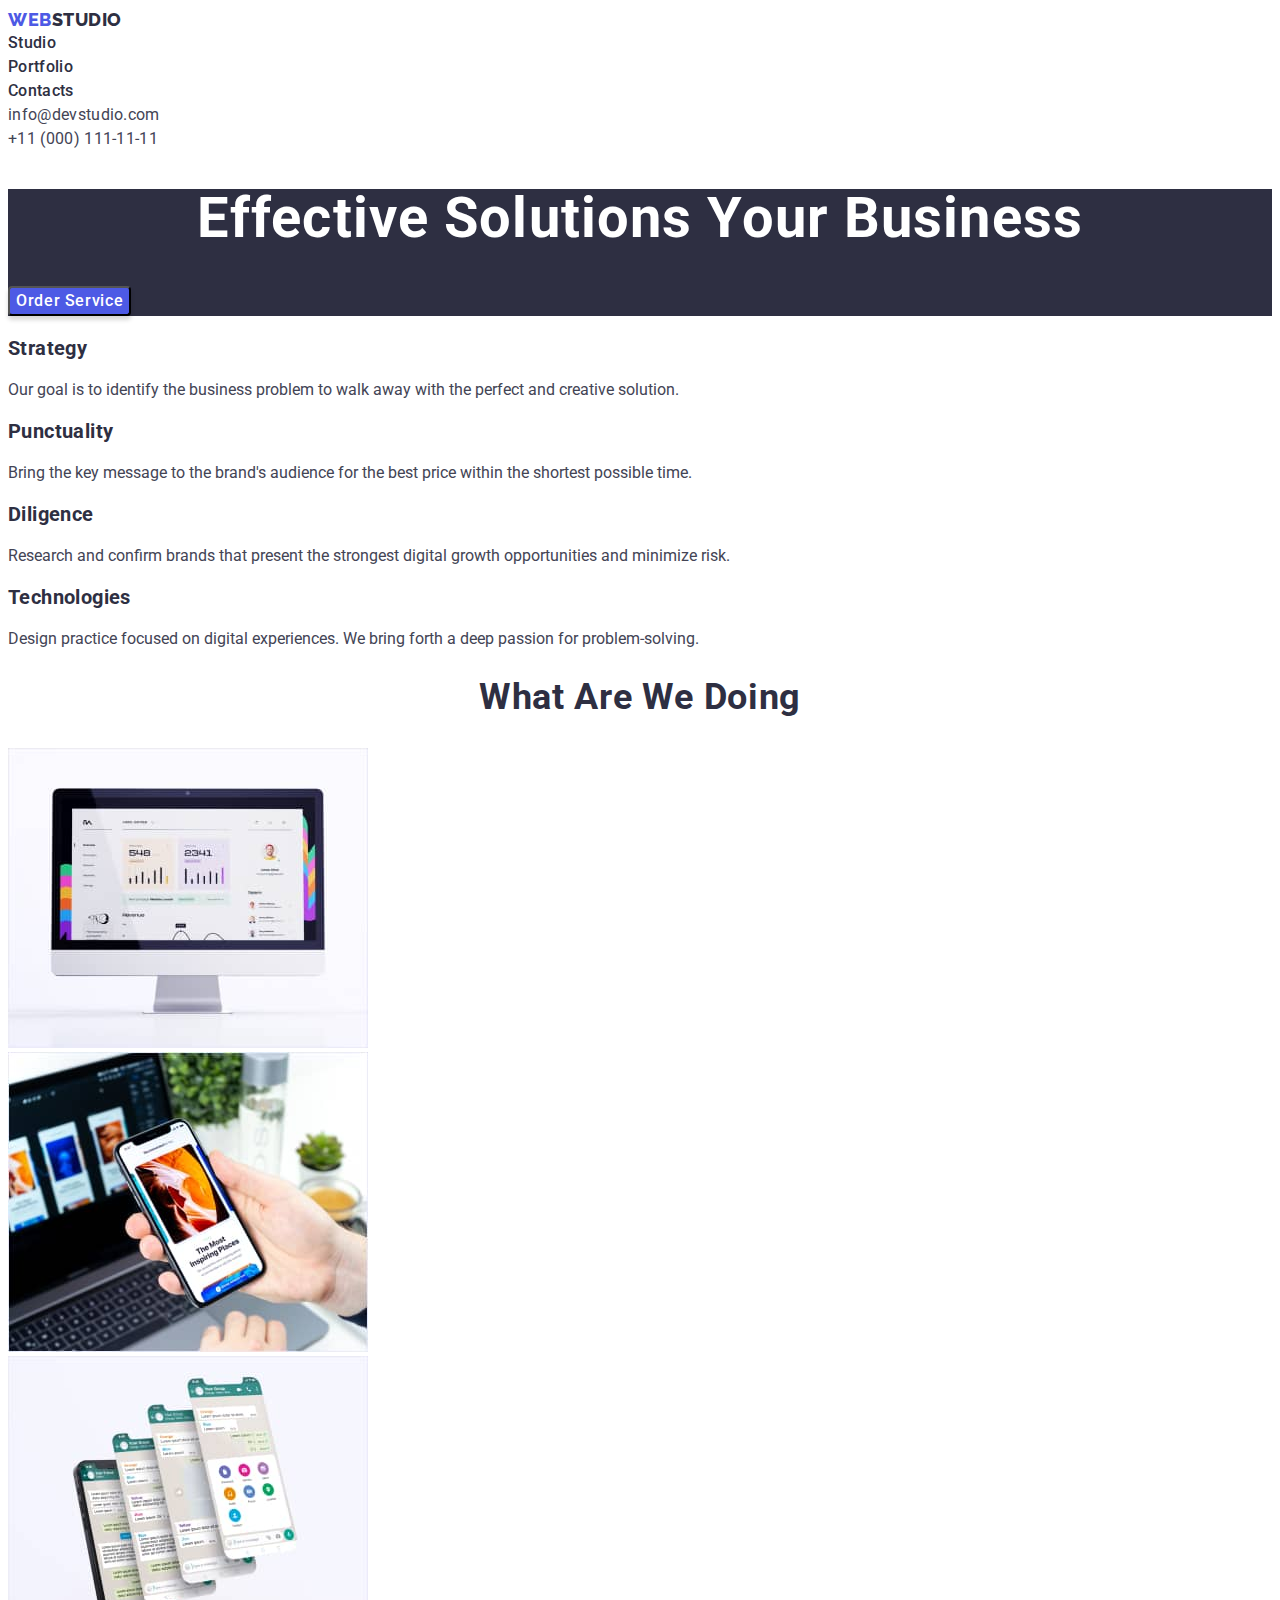
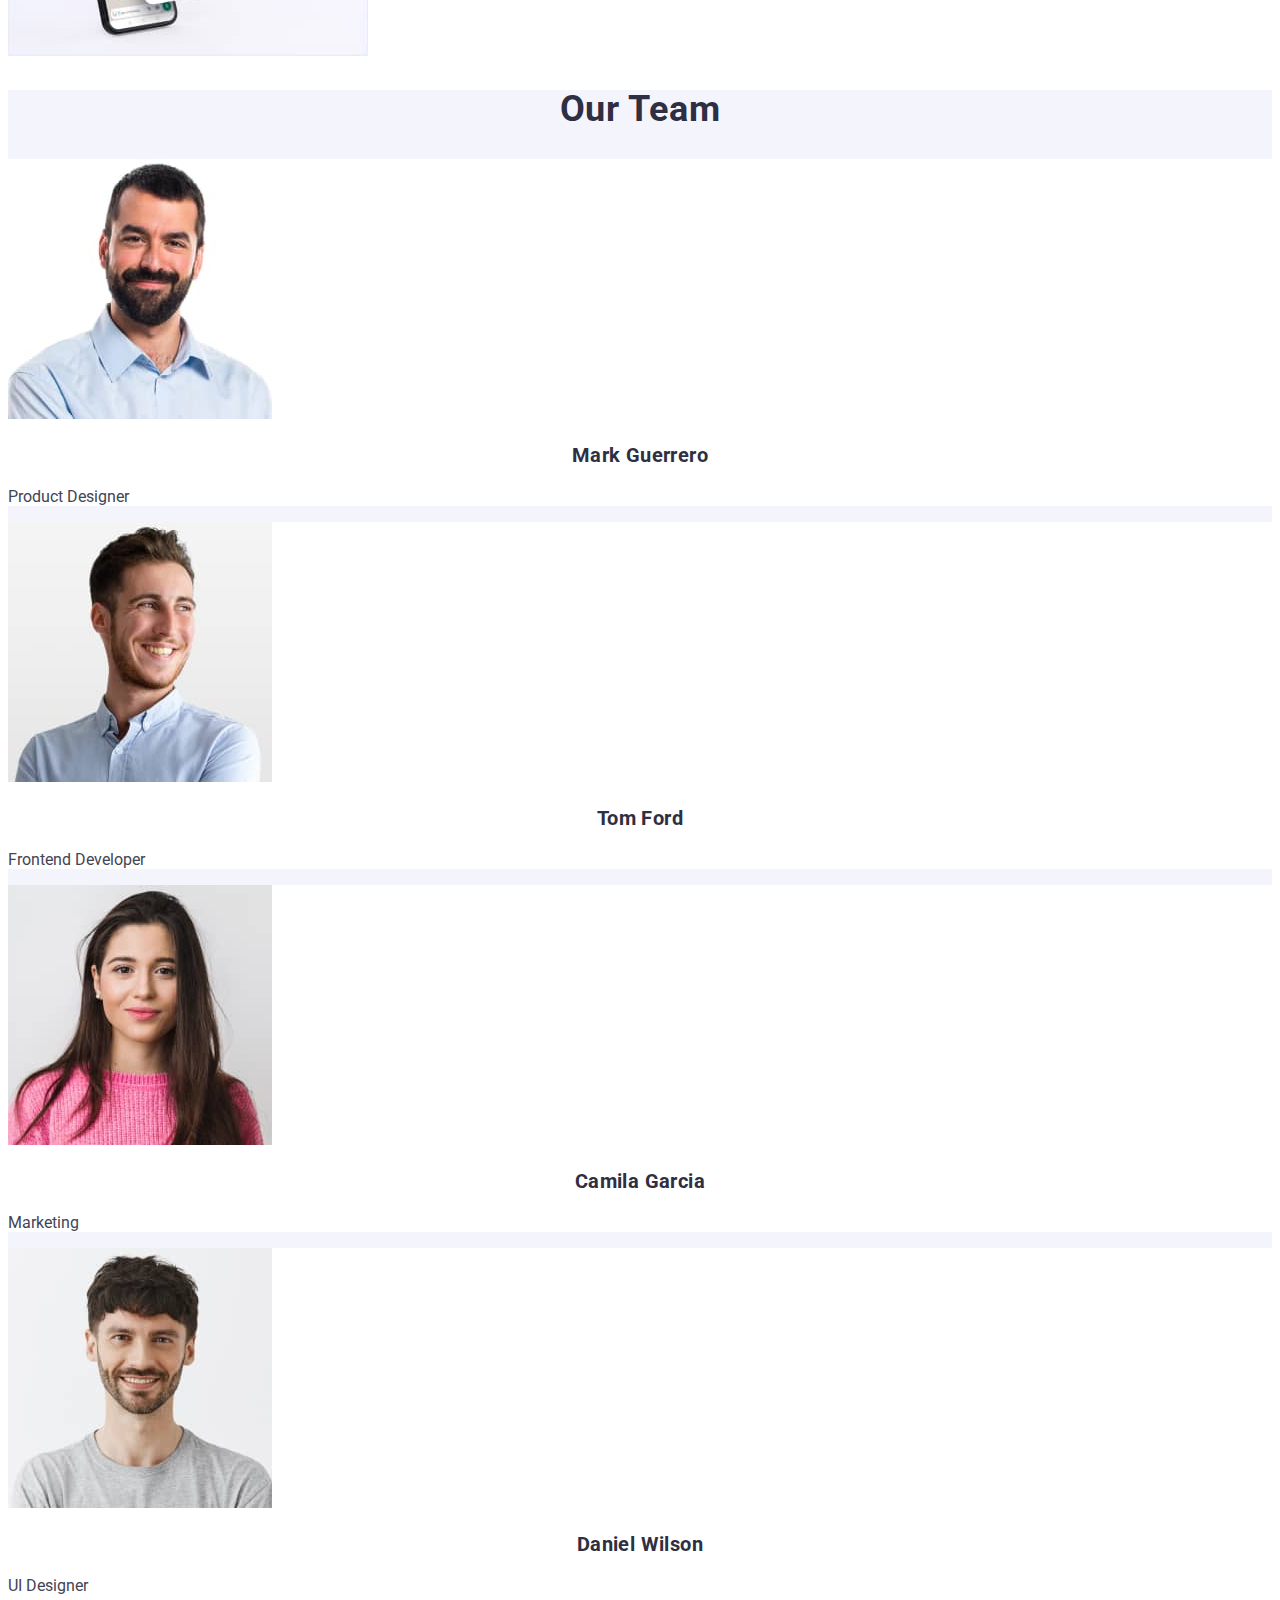
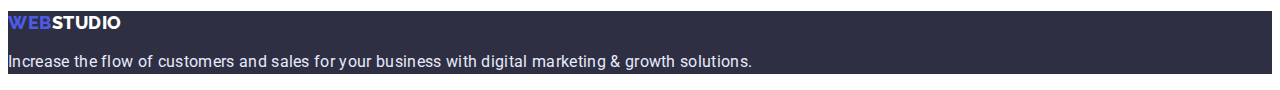
<file: index.html>
<!DOCTYPE html>
<html lang="en">
	<head>
		<meta charset="UTF-8" />
		<meta http-equiv="X-UA-Compatible" content="IE=edge" />
		<meta name="viewport" content="width=device-width, initial-scale=1.0" />
		<title>WebStudio</title>
		<link rel="preconnect" href="https://fonts.googleapis.com" />
		<link rel="preconnect" href="https://fonts.gstatic.com" crossorigin />
		<link
			href="https://fonts.googleapis.com/css2?family=Raleway:wght@800&family=Roboto:wght@400;500;700;900&display=swap"
			rel="stylesheet"
		/>
		<link rel="stylesheet" href="./css/styles.css" />
	</head>
	<body>
		<header>
			<!-- Nav Section -->
			<nav>
				<a class="logo link" href="./index.html">Web<span class="header-text-studio">Studio</span></a>
				<ul>
					<li><a class="nav-link link" href="./studio.html">Studio</a></li>
					<li><a class="nav-link link" href="./portfolio.html">Portfolio</a></li>
					<li><a class="nav-link link" href="">Contacts</a></li>
				</ul>
			</nav>
			<!-- /Nav Section -->

			<!-- Address Section -->
			<address>
				<ul>
					<li>
						<a class="contacts-email link" href="mailto:info@devstudio.com">info@devstudio.com</a>
					</li>

					<li>
						<a class="contacts-number" href="tel:+110001111111">+11 (000) 111-11-11</a>
					</li>
				</ul>
			</address>
			<!-- /Address Section -->
		</header>
		<main>
			<!-- Hero Section-->

			<section class="hero">
				<h1 class="title">Effective Solutions Your Business</h1>
				<button class="button order-service" type="button">Order Service</button>
			</section>
			<!-- /Hero Section-->

			<!--Apside Section  -->
			<section>
				<h2 class="visually-hidden">Upside</h2>
				<ul>
					<li>
						<h3 class="future">Strategy</h3>
						<p> Our goal is to identify the business problem to walk away with the perfect and creative solution. </p>
					</li>
					<li>
						<h3 class="future">Punctuality</h3>
						<p> Bring the key message to the brand's audience for the best price within the shortest possible time. </p>
					</li>
					<li>
						<h3 class="future">Diligence</h3>
						<p>
							Research and confirm brands that present the strongest digital growth opportunities and minimize risk.
						</p>
					</li>
					<li>
						<h3 class="future">Technologies</h3>
						<p> Design practice focused on digital experiences. We bring forth a deep passion for problem-solving. </p>
					</li>
				</ul>
			</section>
			<!--/Apside Section  -->

			<!-- Work Section -->
			<section>
				<h2 class="title-work">What are we doing</h2>
				<ul>
					<li>
						<img src="./images/laptop.jpg" alt="laptop" width="360" />
					</li>
					<li>
						<img src="./images/telephon.jpg" alt="telephon" width="360" />
					</li>
					<li>
						<img src="./images/whatsapp.jpg" alt="whatsapp" width="360" />
					</li>
				</ul>
			</section>
			<!-- /Work Section -->

			<!-- Team Section -->
			<section class="section-team">
				<h2 class="team-title">Our Team</h2>
				<ul>
					<li class="team-card">
						<img
							src="./images/mark.jpg"
							alt="Mark Guerrero
                                  Product Designer"
							width="264"
						/>
						<h3 class="team-name">Mark Guerrero</h3>
						<p class="team-specialist">Product Designer</p>
					</li>
					<li class="team-card">
						<img
							src="./images/tom.jpg"
							alt="Tom Ford
                             Frontend Developer"
							width="264"
						/>
						<h3 class="team-name">Tom Ford</h3>
						<p class="team-specialist">Frontend Developer</p>
					</li>
					<li class="team-card">
						<img
							src="./images/camila.jpg"
							alt="Camila Garcia
                                  Marketing"
							width="264"
						/>
						<h3 class="team-name">Camila Garcia</h3>
						<p class="team-specialist">Marketing</p>
					</li>
					<li class="team-card">
						<img
							src="./images/daniel.jpg"
							alt="Daniel Wilson
                                  UI Designer"
							width="264"
						/>
						<h3 class="team-name">Daniel Wilson</h3>
						<p class="team-specialist">UI Designer</p>
					</li>
				</ul>
			</section>
			<!-- /Team Section -->
		</main>
		<!-- Footer -->
		<footer class="footer">
			<a class="logo link" href="./index.html">Web<span class="footer-text-studio">Studio</span></a>
			<p class="footer-information">
				Increase the flow of customers and sales for your business with digital marketing & growth solutions.
			</p>
		</footer>
		<!-- /Footer -->
	</body>
</html>
</file>
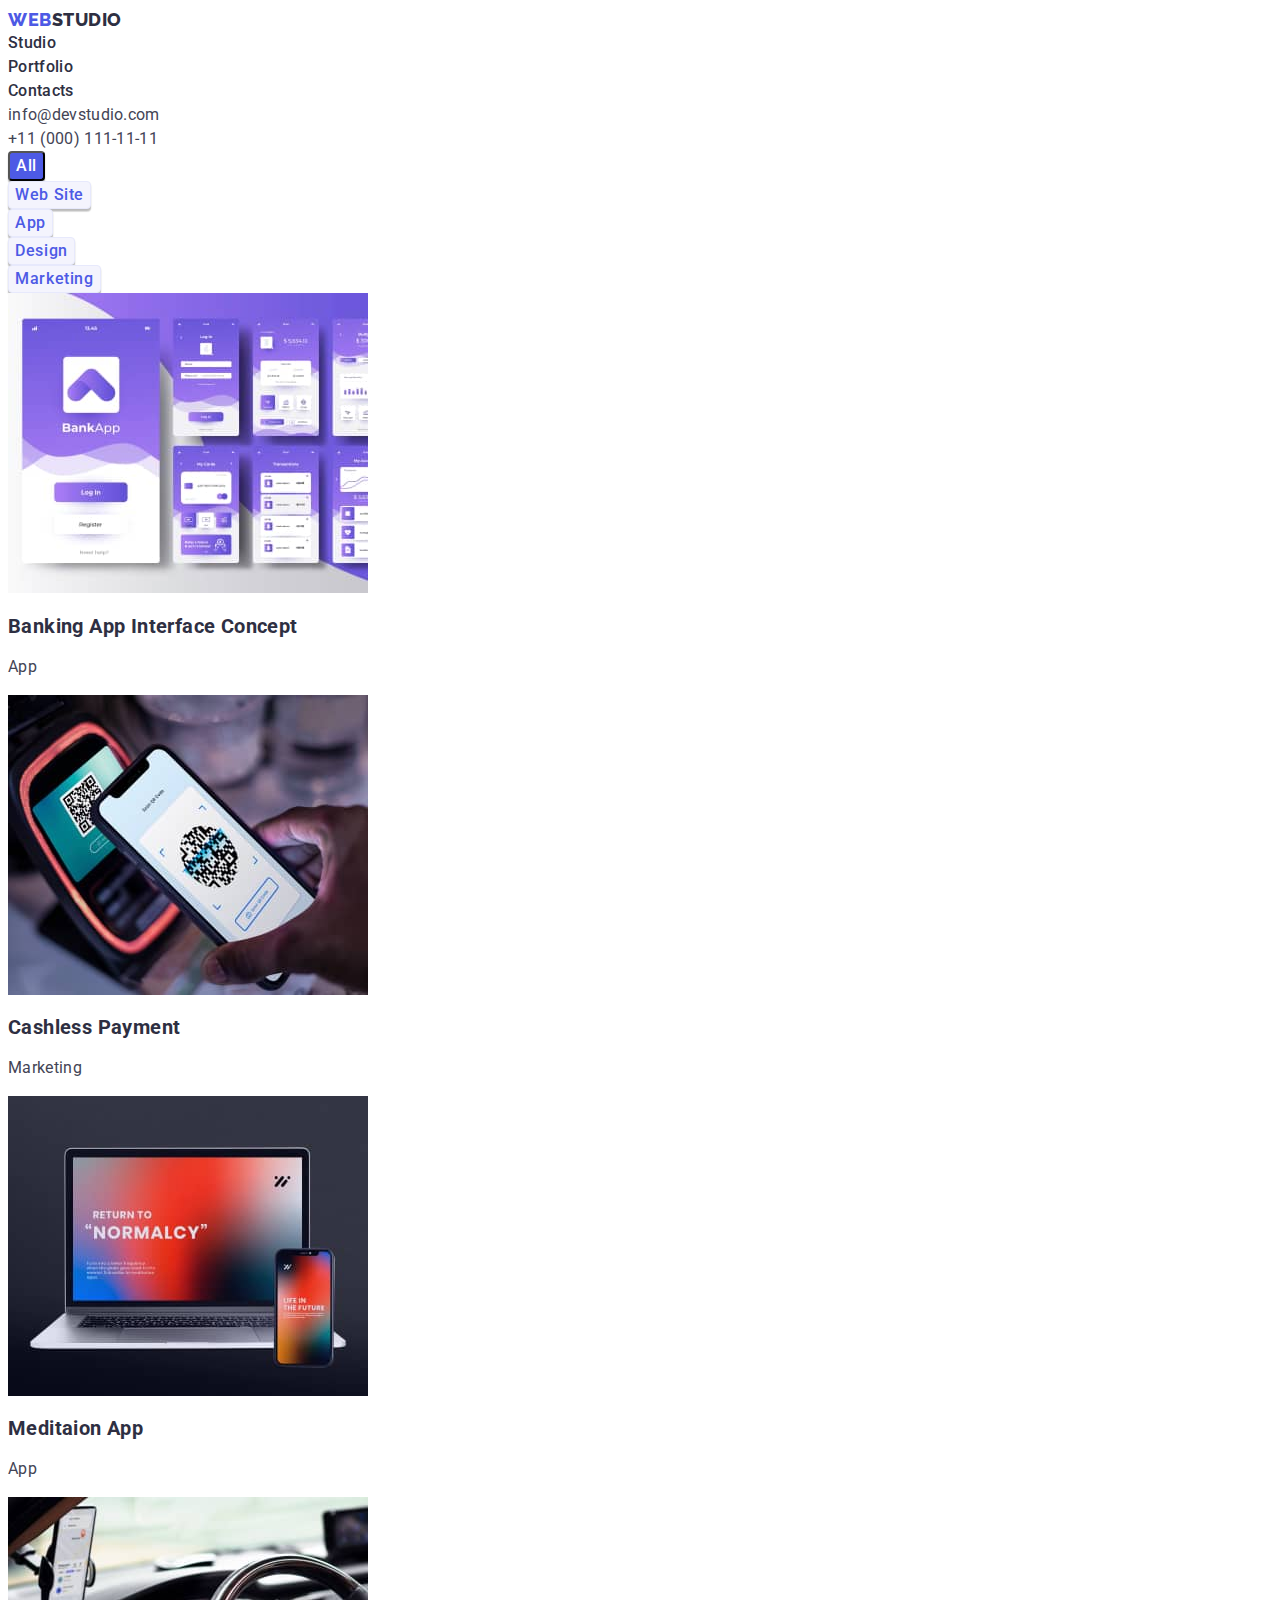
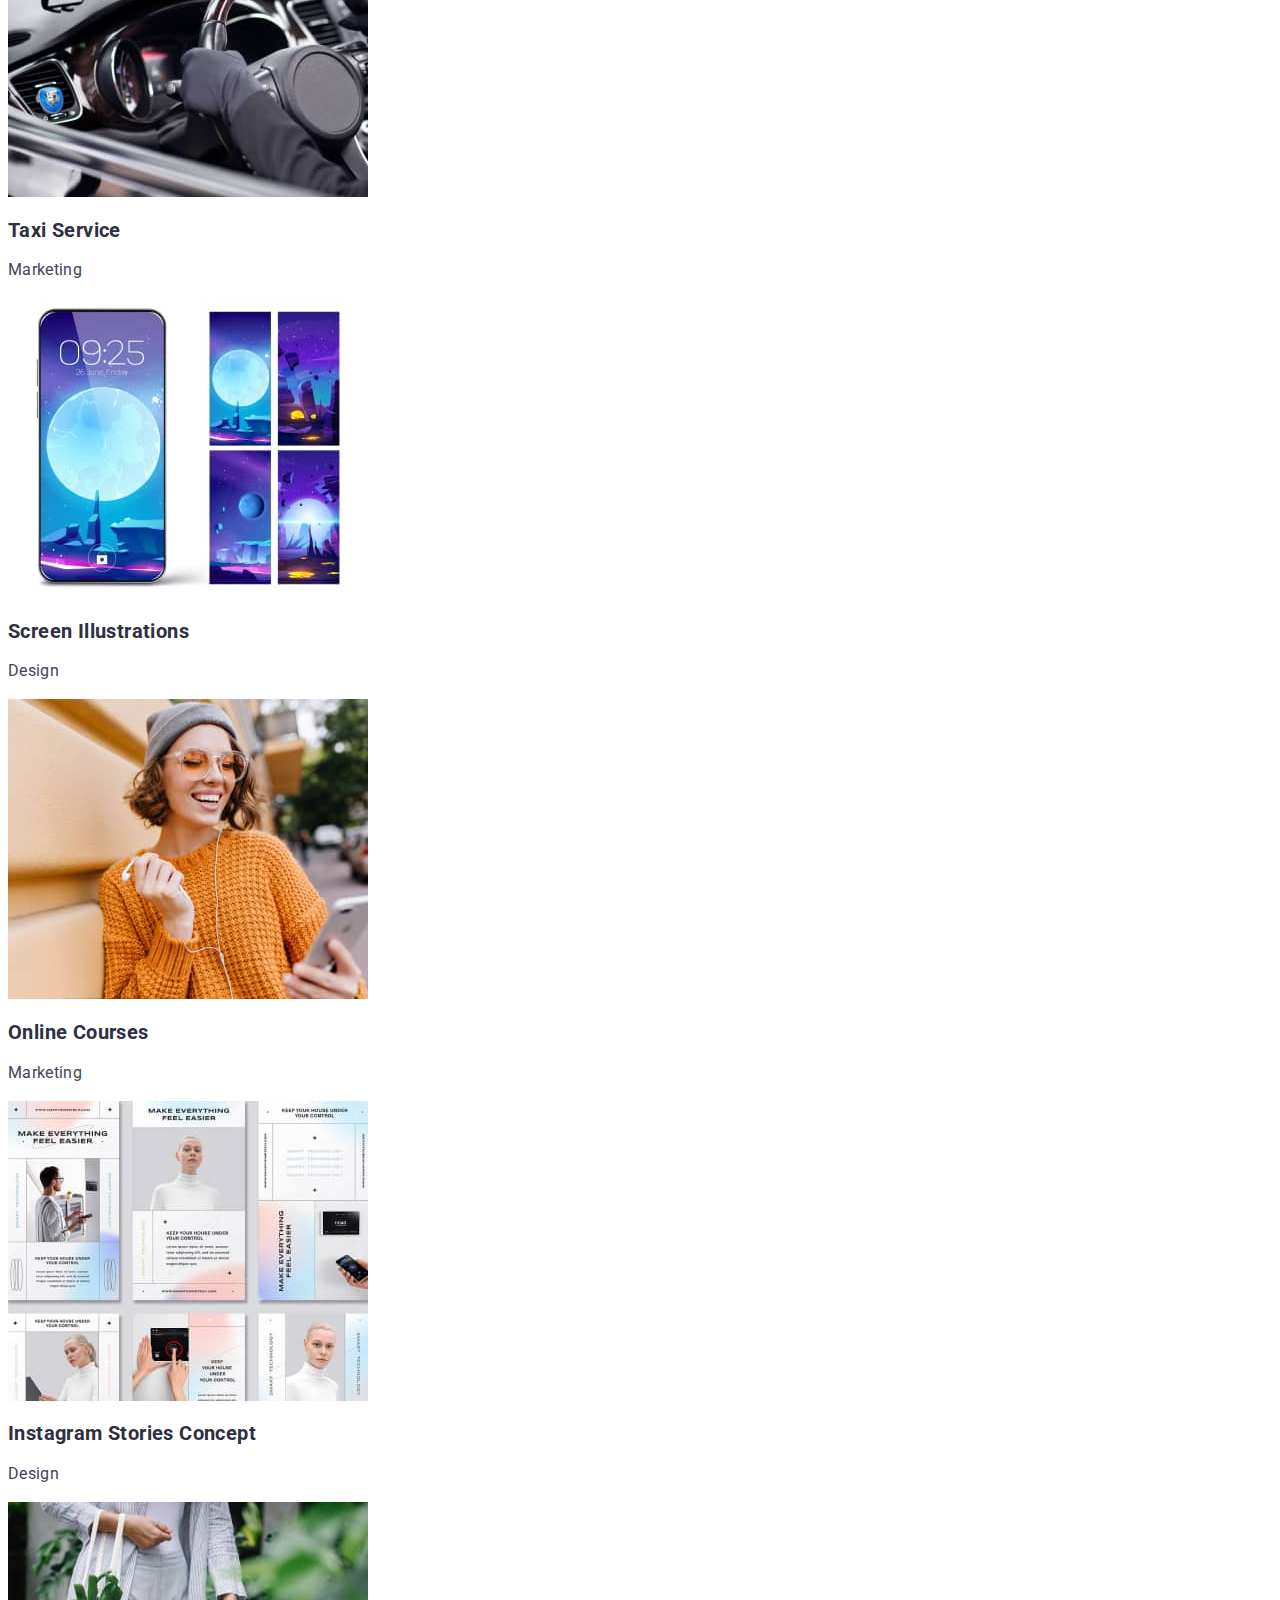
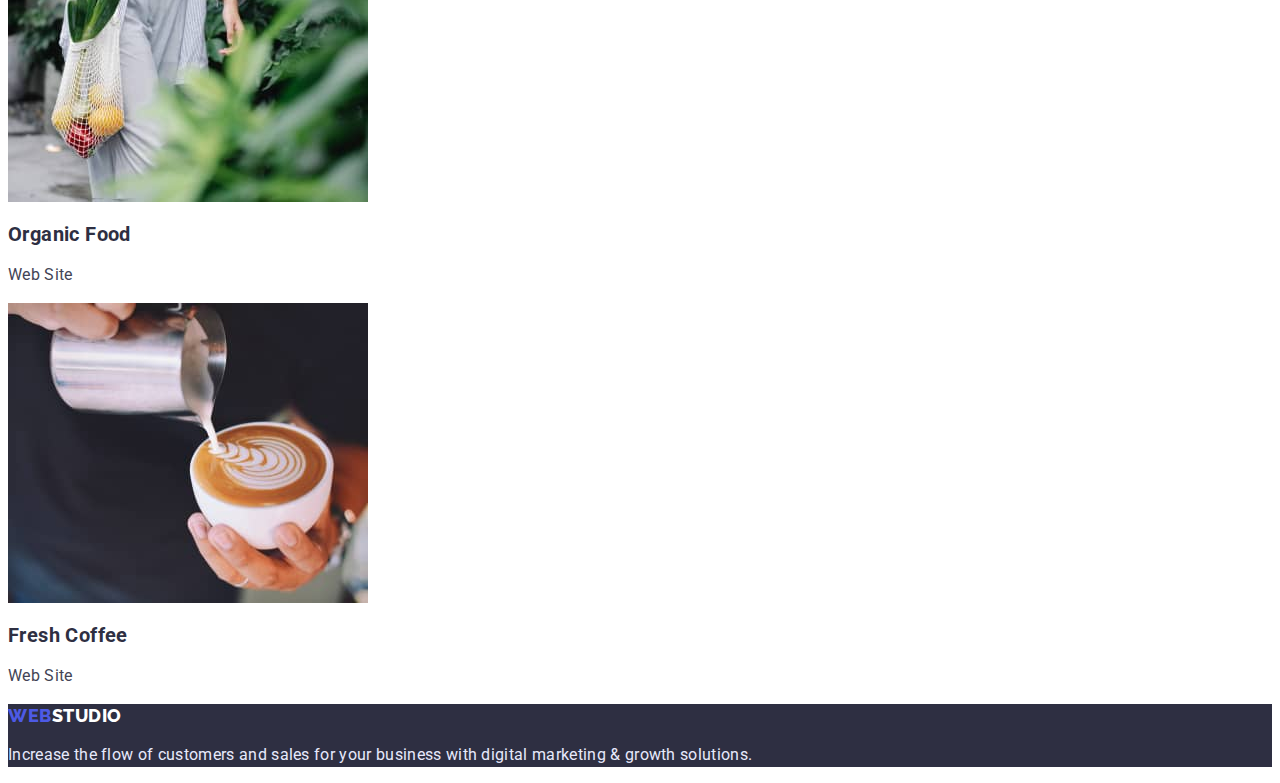
<file: portfolio.html>
<!DOCTYPE html>
<html lang="en">
	<head>
		<meta charset="UTF-8" />
		<meta http-equiv="X-UA-Compatible" content="IE=edge" />
		<meta name="viewport" content="width=device-width, initial-scale=1.0" />
		<title>Portfolio</title>
		<link rel="preconnect" href="https://fonts.googleapis.com" />
		<link rel="preconnect" href="https://fonts.gstatic.com" crossorigin />
		<link
			href="https://fonts.googleapis.com/css2?family=Raleway:wght@800&family=Roboto:wght@400;500;700;900&display=swap"
			rel="stylesheet"
		/>
		<link rel="stylesheet" href="./css/styles.css" />
	</head>
	<body>
		<header>
			<!-- Nav Section -->
			<nav>
				<a class="logo link" href="./index.html">Web<span class="header-text-studio">Studio</span></a>
				<ul>
					<li><a class="nav-link link" href="./studio.html">Studio</a></li>
					<li><a class="nav-link link" href="./portfolio.html">Portfolio</a></li>
					<li><a class="nav-link link" href="">Contacts</a></li>
				</ul>
			</nav>
			<!-- /Nav Section -->

			<!-- Address Section -->
			<address>
				<ul>
					<li>
						<a class="contacts-email link" href="mailto:info@devstudio.com">info@devstudio.com</a>
					</li>

					<li>
						<a class="contacts-number" href="tel:+110001111111">+11 (000) 111-11-11</a>
					</li>
				</ul>
			</address>
			<!-- /Address Section -->
		</header>
		<main>
			<h1 class="visually-hidden">Portfolio</h1>

			<section>
				<div>
					<ul>
						<li><button class="button all" type="button">All</button></li>
						<li><button class="button secondary" type="button">Web Site</button></li>
						<li><button class="button secondary" type="button">App</button></li>
						<li><button class="button secondary" type="button">Design</button></li>
						<li><button class="button secondary" type="button">Marketing</button></li>
					</ul>
				</div>
				<ul>
					<li>
						<img src="./images/banking.jpg" alt="banking app interface concept" width="360" />
						<h2 class="list-portfolio">Banking App Interface Concept</h2>
						<p class="item-portfolio">App</p>
					</li>
					<li>
						<img src="./images/cashless.jpg" alt="cashless payment" width="360" />
						<h2 class="list-portfolio"> Cashless Payment</h2>
						<p class="item-portfolio">Marketing</p>
					</li>
					<li>
						<img src="./images/maditation.jpg" alt="meditaion app" width="360" />
						<h2 class="list-portfolio">Meditaion App</h2>
						<p class="item-portfolio">App</p>
					</li>
					<li>
						<img src="./images/taxi.jpg" alt="taxi service" width="360" />
						<h2 class="list-portfolio">Taxi Service</h2>
						<p class="item-portfolio">Marketing</p>
					</li>
					<li>
						<img src="./images/screen.jpg" alt="screen illustrations" width="360" />
						<h2 class="list-portfolio">Screen Illustrations</h2>
						<p class="item-portfolio">Design</p>
					</li>
					<li>
						<img src="./images/online.jpg" alt="online courses" width="360" />
						<h2 class="list-portfolio">Online Courses</h2>
						<p class="item-portfolio">Marketing</p>
					</li>
					<li>
						<img src="./images/instagram.jpg" alt="instagram stories concept" width="360" />
						<h2 class="list-portfolio">Instagram Stories Concept</h2>
						<p class="item-portfolio">Design</p>
					</li>
					<li>
						<img src="./images/organic.jpg" alt="organic food" width="360" />
						<h2 class="list-portfolio">Organic Food</h2>
						<p class="item-portfolio">Web Site</p>
					</li>
					<li>
						<img src="./images/fresh.jpg" alt="fresh coffee" width="360" />
						<h2 class="list-portfolio">Fresh Coffee</h2>
						<p class="item-portfolio">Web Site</p>
					</li>
				</ul>
			</section>
		</main>
		<!-- Footer -->
		<footer class="footer">
			<a class="logo link" href="./index.html">Web<span class="footer-text-studio">Studio</span></a>
			<p class="footer-information">
				Increase the flow of customers and sales for your business with digital marketing & growth solutions.
			</p>
		</footer>
		<!-- /Footer -->
	</body>
</html>
</file>
<file: css/styles.css>
:root {
	--primary-bg-color: #ffffff;
	--primary-font-color: #434455;
	--secondary-font-color: #2e2f42;
	--secondary-bg-color: #2e2f42;
	--logo-color: #4d5ae5;
	--section-team-bg-color: #f4f4fd;
	--footer-inf-color: #e7e9fc;
	--active-nav-color: #404bbf;
	--accent-color: #ffffff;
	--button-secondary-border-color: #e7e9fc;
}

/* Global styles */

body {
	font-family: "Roboto", sans-serif;
	font-weight: 400;
	font-size: 16px;
	color: var(--primary-font-color);
	background-color: var(--primary-bg-color);
}

.list {
	list-style-type: none;
}

ul {
	margin: 0;
	padding: 0;
}

.visually-hidden {
	position: absolute;
	white-space: nowrap;
	width: 1px;
	height: 1px;
	overflow: hidden;
	border: 0;
	padding: 0;
	clip: rect(0 0 0 0);
	clip-path: inset(50%);
	margin: -1px;
}
/* Logo */
.logo {
	font-family: "Raleway";
	font-weight: 800;
	font-size: 18px;
	line-height: 1.3;
	letter-spacing: 0.03em;
	text-transform: uppercase;
	color: var(--logo-color);
}
.header-text-studio {
	color: var(--secondary-font-color);
}

/* /Logo */

/* Nav Section  */
.link {
	text-decoration: none;
}

.nav-link {
	font-weight: 500;
	font-size: 16px;
	line-height: 1.5;
	letter-spacing: 0.02em;
	color: var(--secondary-font-color);
}
.nav-link:hover,
.nav-link:focus {
	color: var(--active-nav-color);
}

/* /Nav Section  */

/* Contacts */

.contacts-number {
	font-style: normal;
	font-size: 16px;
	line-height: 1.5;
	color: var(--primary-font-color);
	letter-spacing: 0.02em;
	text-decoration: none;
}

.contacts-email {
	font-style: normal;
	font-size: 16px;
	line-height: 1.5;
	letter-spacing: 0.02em;
	color: var(--primary-font-color);
	text-decoration: none;
}

.contacts-email:hover,
.contacts-email:focus {
	color: var(--active-nav-color);
}

/* /Contacts */

/* Hero section */
.hero {
	background-color: var(--secondary-bg-color);
}

.title {
	font-size: 56px;
	line-height: 1.07;
	text-align: center;
	letter-spacing: 0.02em;
	color: var(--accent-color);
}

.button {
	cursor: pointer;
	font-family: inherit;
	font-weight: 500;
	font-size: 16px;
	line-height: 1.5;
	letter-spacing: 0.04em;
}

.button.order-service {
	color: var(--accent-color);
	background: var(--logo-color);
	box-shadow: 0px 4px 4px rgba(0, 0, 0, 0.15);
	border-radius: 4px;
}

.button.order-service:hover,
.button.order-service:focus {
	background-color: var(--active-nav-color);
}

/* /Hero section */

/* Future section */
.future {
	font-size: 20px;
	line-height: 1.2;
	letter-spacing: 0.02em;
	color: var(--secondary-font-color);
}

/* /Future section */

/* Work section */

.title-work {
	font-size: 36px;
	line-height: 1.1;
	text-align: center;
	letter-spacing: 0.02em;
	text-transform: capitalize;
	color: var(--secondary-font-color);
}

/* /Work section */

/* Team section */

.section-team {
	background-color: var(--section-team-bg-color);
}

.team-card {
	background-color: var(--primary-bg-color);
}

.team-title {
	font-size: 36px;
	line-height: 1.1;
	text-align: center;
	letter-spacing: 0.02em;
	text-transform: capitalize;
	color: var(--secondary-font-color);
}
.team-name {
	font-size: 20px;
	line-height: 1.2;
	text-align: center;
	letter-spacing: 0.02em;
	color: var(--secondary-font-color);
}

.team-stecialist {
	text-align: center;
	font-size: 16px;
	line-height: 1.5;
	letter-spacing: 0.02em;
	color: var(--primary-font-color);
}

/* /Team section */

/* Footer section */
.footer {
	background-color: var(--secondary-bg-color);
}

.footer-text-studio {
	color: var(--accent-color);
}
.footer-information {
	font-size: 16px;
	line-height: 1.5;
	letter-spacing: 0.02em;
	color: var(--footer-inf-color);
}

/* /Footer section */

/* Portfolio section*/


.button,
.all {
	color: var(--accent-color);
	background: var(--logo-color);
	box-shadow: 0px 3px 1px rgba(0, 0, 0, 0.1), 0px 2px 1px rgba(0, 0, 0, 0.08), 0px 2px 2px rgba(0, 0, 0, 0.12);
	border-radius: 4px;
}

.button.secondary {
	color: var(--logo-color);
	background: var(--section-team-bg-color);
	border: 1px solid var(--button-secondary-border-color);
	border-radius: 4px;
}

.button.secondary:hover,
.button.secondary:focus {
	color: var(--accent-color);
	background: var(--active-nav-color);
}

.list-portfolio {
	font-size: 20px;
	line-height: 1.2;
	letter-spacing: 0.02em;
	color: var(--secondary-font-color);
}

.item-portfolio {
	font-size: 16px;
	line-height: 1.5;
	letter-spacing: 0.02em;
	color: var(--primary-font-color);
}


/* /Portfolio section*/
</file>
